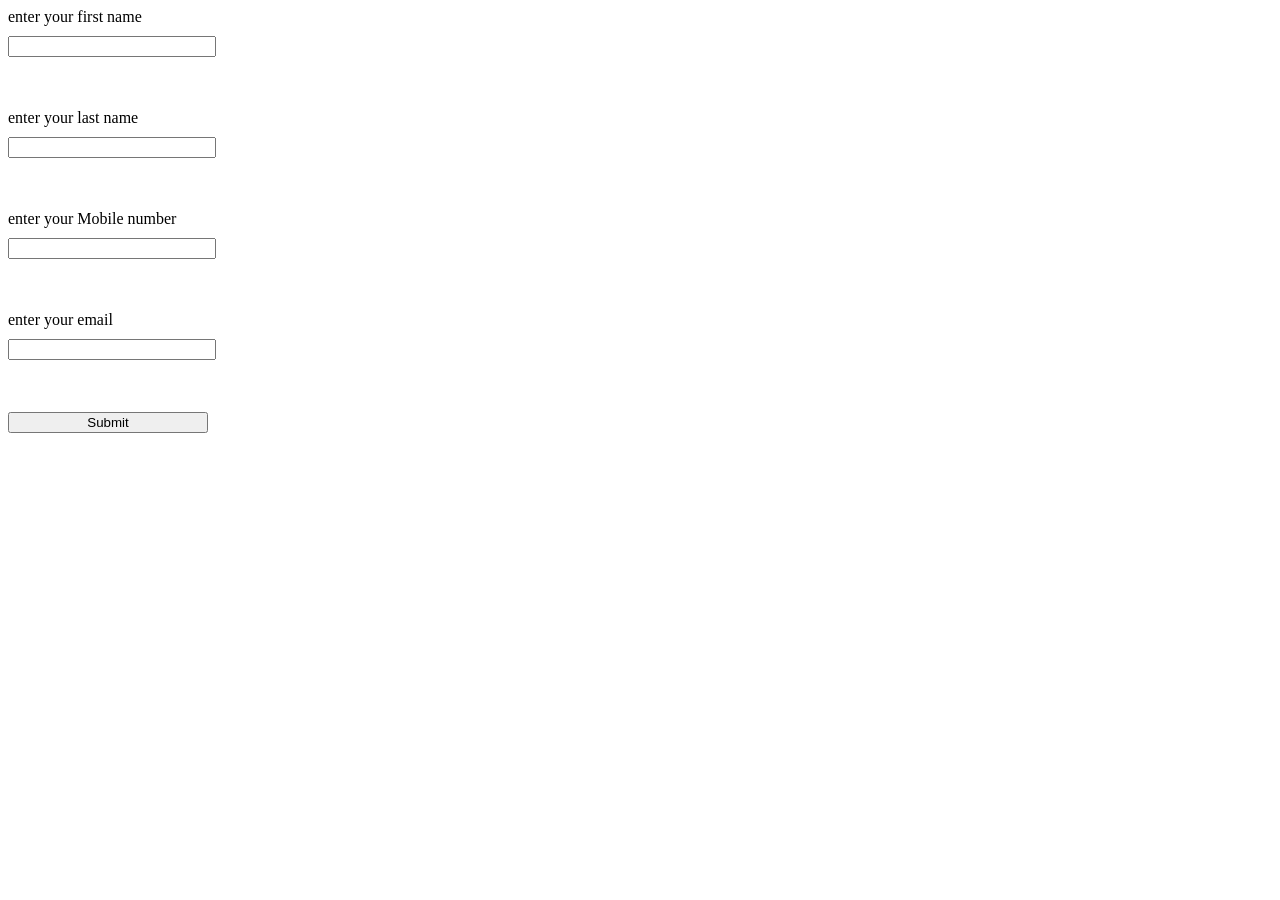
<file: assignment6/index.html>
<!DOCTYPE html>
<html lang="en">
<head>
    <meta charset="UTF-8">
    <meta http-equiv="X-UA-Compatible" content="IE=edge">
    <meta name="viewport" content="width=device-width, initial-scale=1.0">
    <title>Document</title>
    <style>
        .inputbox{
    display:flex;
    flex-direction:column;
    gap:10px;
}
input{
width:200px;
}
    </style>
    </head>
    <body>
        <form action="https://script.google.com/macros/s/AKfycbxOoTNQkhLDd24xkkcH6x6bBtDbxku8uyYJivsQSDvqSBZb3Btq6K1fgAm3MIg5NQLL/exec" method="post" onsubmit"return ValidateAllfields()">
        <div class="inputbox">
         <label for="">enter your first name</label>
         <input type="text"id="fname" name="fname" value="" onkeyup="ValidateFName()">
         <p id="warning"></p>
         <label for="">enter your last name</label>
            <input type="text"id="lname" name="lname" value="" onkeyup="ValidateLName()">
            <p id="warningl"></p>
            <label for="">enter your Mobile number</label>
            <input type="text"id="mnum" name="mnum" value="" onblur="ValidateMobNum()">
            <p id="warning-mob"></p>
            <label for="">enter your email</label>
            <input type="text"id="email"name="email"value="" onblur="ValidateEmail()">
            <p id="email-error"></p>
           <!--<label for="">enter your Password</label>
            <input type="text" id="Password" onblur="ValidatePassword()">
            <p id="Password-error"></p>-->
            <input type="submit">
        </div>
        </form>
         <script src="script.js"></script>
    </body>
    </html>
</file>
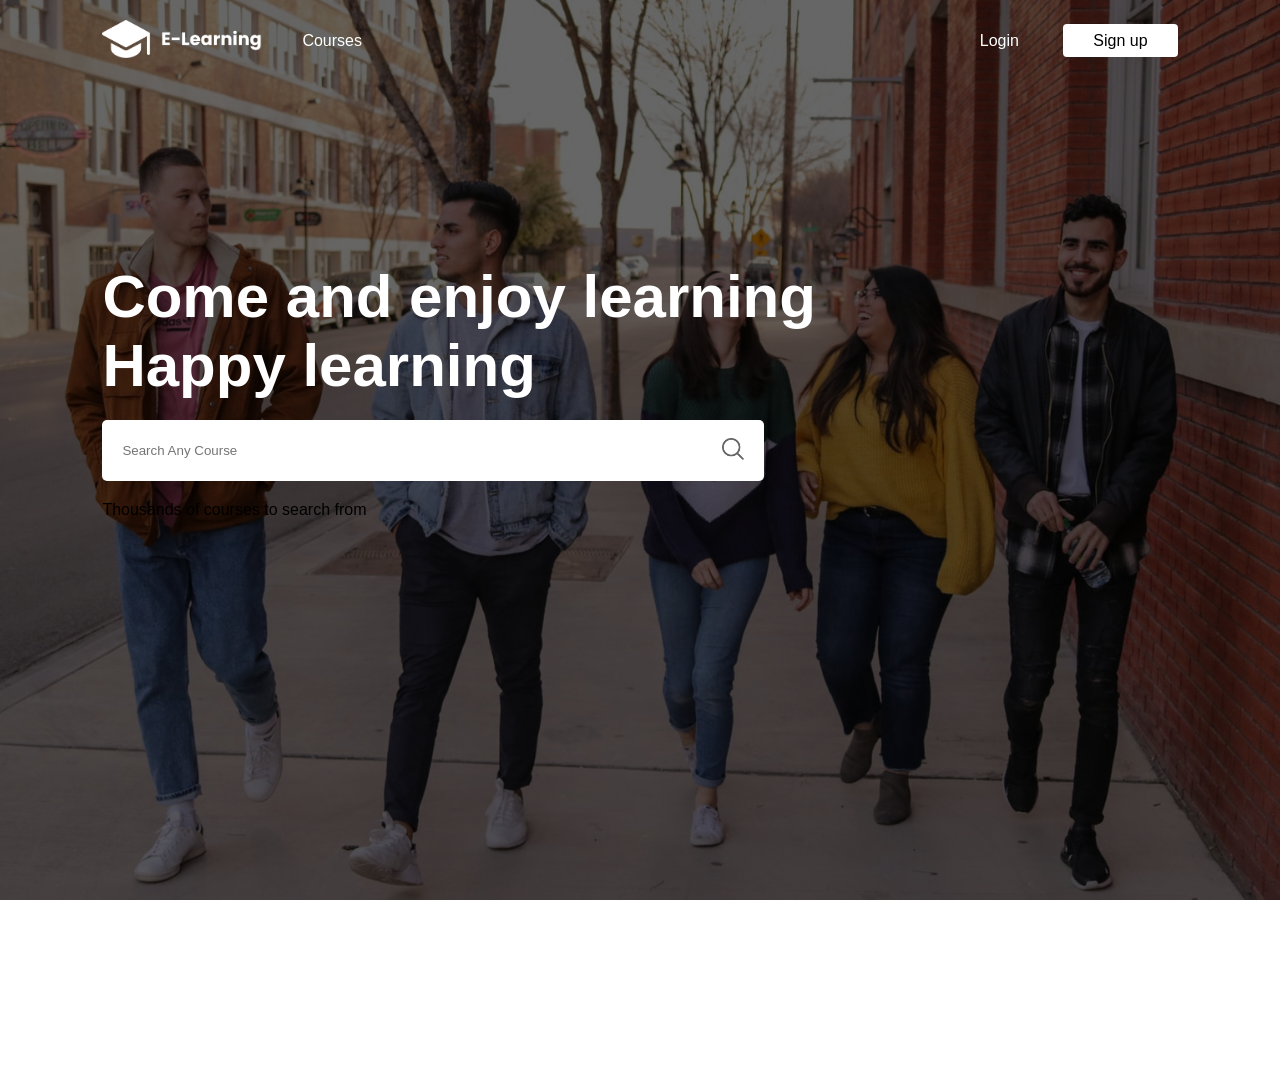
<file: responsive.html>
<!DOCTYPE html>
<html lang="en">
<head>
    <meta charset="UTF-8">
    <meta http-equiv="X-UA-Compatible" content="IE=edge">
    <meta name="viewport" content="width=device-width, initial-scale=1.0">
    <title>Document</title>
    <link rel="stylesheet" href="styleresponse.css">
</head>
<body>
    <div class="container">
        <nav>
            <div class="nav-logo">
                <img src="logo.png">
            </div>
            <div class="nav-links">
                <a href="">Courses</a>
                <div>
                    <a href="">Login</a>
                    <a href=""class="btn">Sign up</a>
                </div>
            </div>
        </nav>
<div class="content">
    <h1>Come and enjoy learning<br>Happy learning</h1>
    <div class="search-box">
<input type="text" placeholder="Search Any Course">
<button type="submit"><img src="search.png"></button>
    </div>
</div>
<p>Thousands of courses to search from</p>
    </div>
    <div class="arrow">
        <img src="previous.png">
        <img src="next.png">
 </div>    
</body>
</html>
</file>
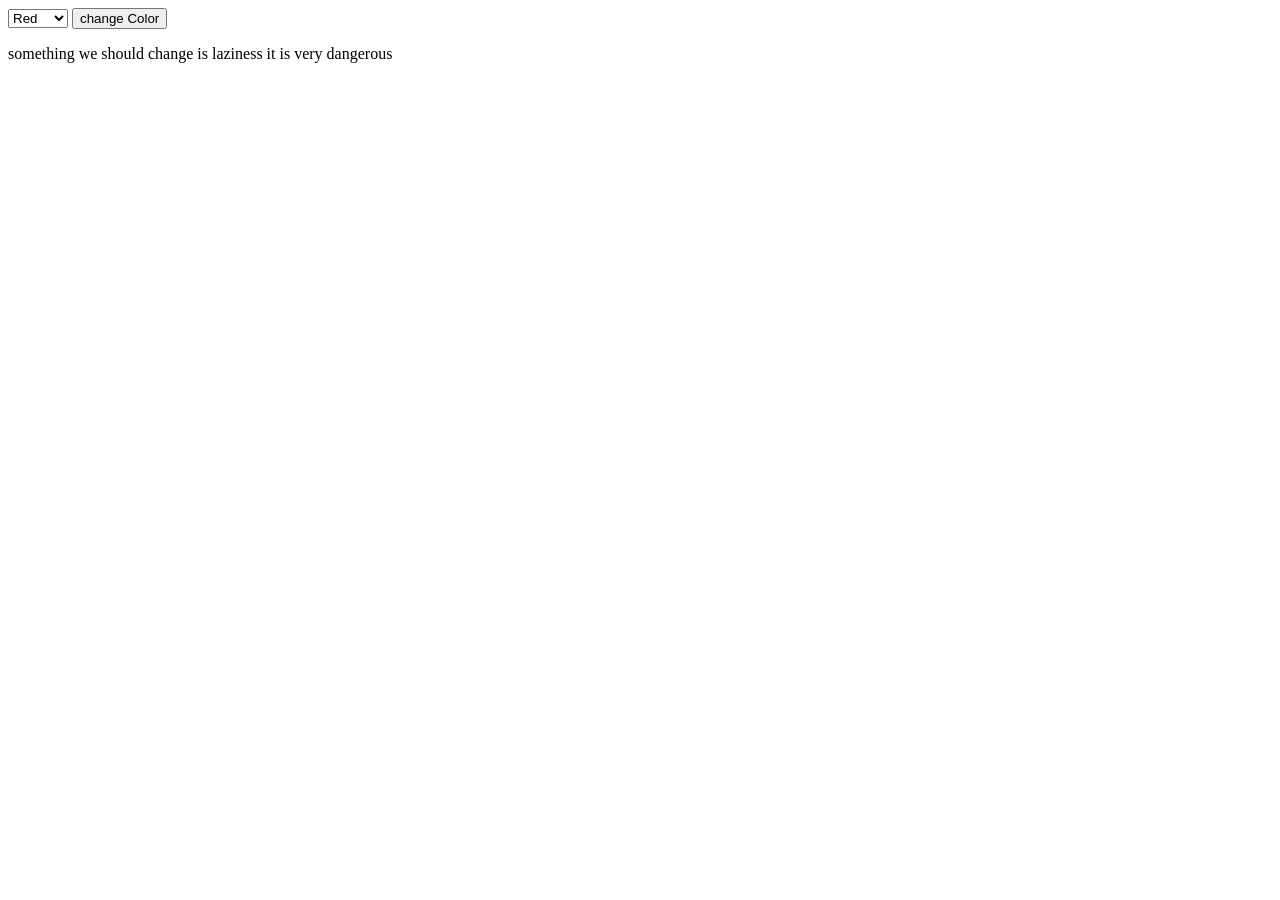
<file: assignment5/changecolor.html>
<!DOCTYPE html>
<html>
<head>
<meta charset="UTF-8">
    <meta http-equiv="X-UA-Compatible" content="IE=edge">
    <meta name="viewport" content="width=device-width, initial-scale=1.0">
<title>color</title>
</head>
<body>
    <select id="colorSelect">
        <option>Red</option>
        <option>Green</option>
        <option>White</option>
        <option>Black</option>
        </select>
        <button onclick="colorchange()">change Color </button>
        <p id="text">something we should change is laziness it is very dangerous</p>
        <script src="changecolor.js"></script> 
</body>
</html>
</file>
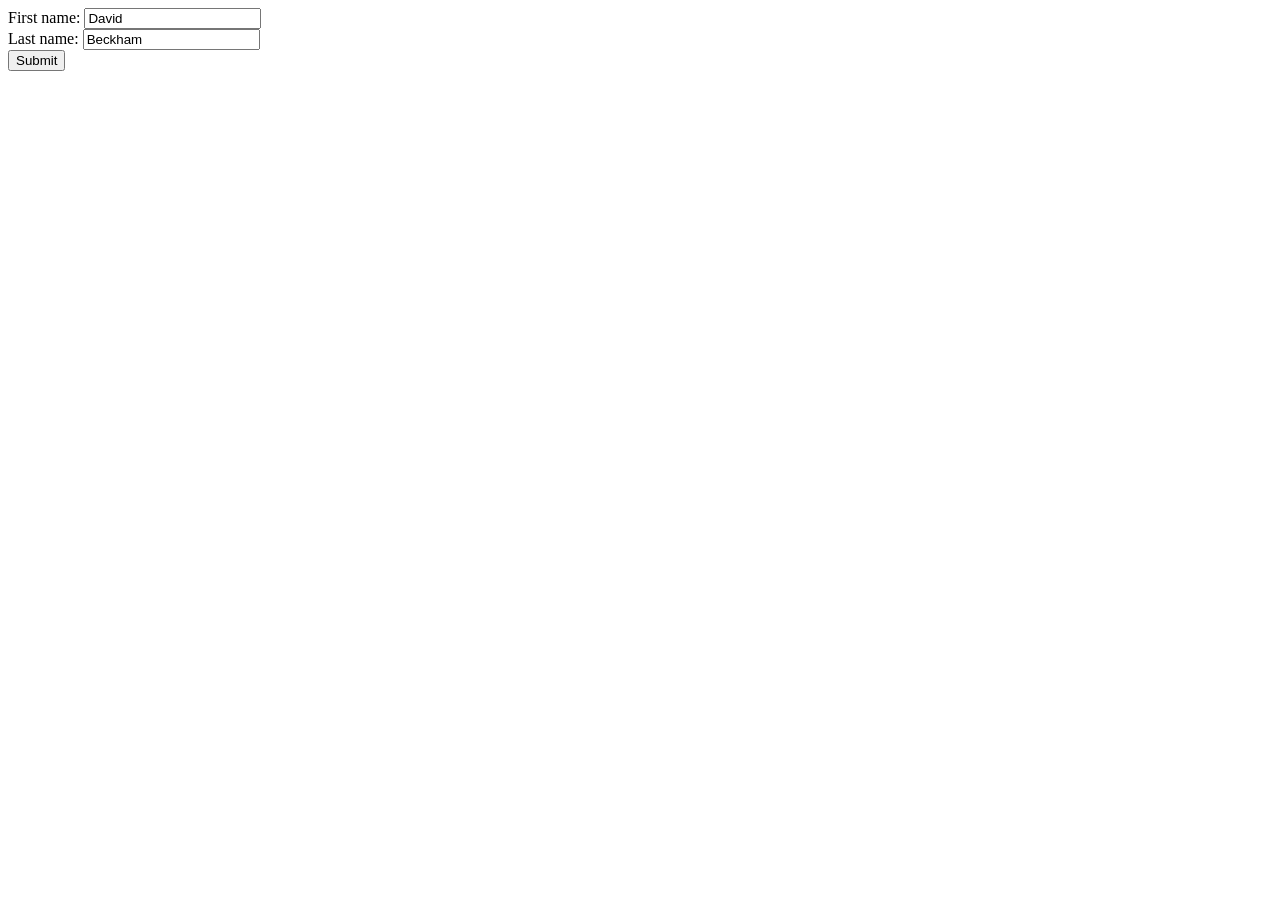
<file: assignment5/firstlast.html>
<!DOCTYPE html>
<html><head>
<meta charset=utf-8 />
<title>Return first and last name from a form - w3resource</title>
</head>
<body>
<form id="form1" onsubmit="getFormvalue()">
First name: <input type="text" name="fname" value="David"><br>
Last name: <input type="text" name="lname" value="Beckham"><br>
<input type="submit" value="Submit">
</form>
<script src="firstlast.js></script
</body>
</html>
</file>
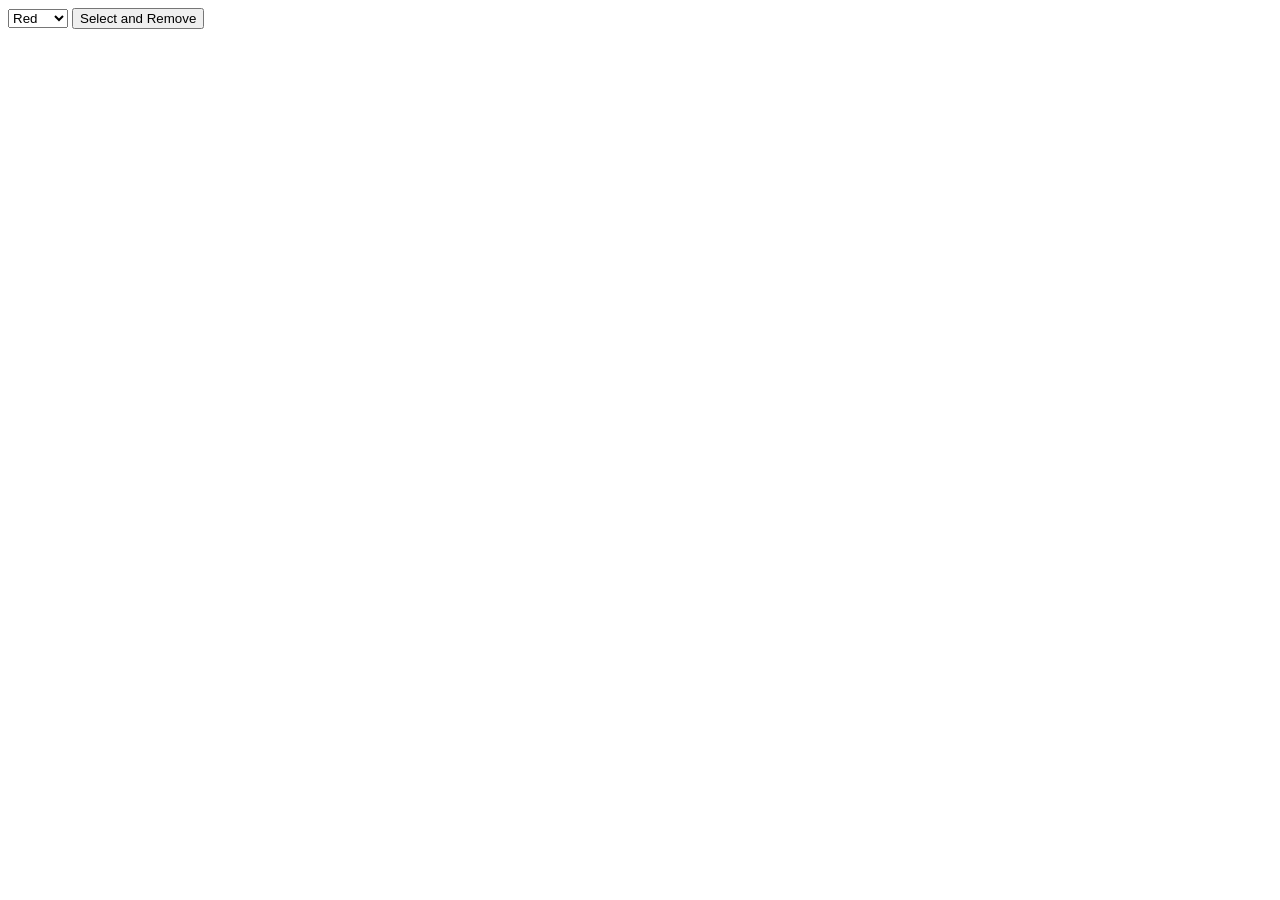
<file: assignment5/remove.html>
<!DOCTYPE html> 
<html> 
<head>
<meta charset=utf-8 /> 
<title>Remove items from a dropdown list</title> 
</head>
<body>
<form> 
<select id="colorSelect"> 
<option>Red</option> 
<option>Green</option> 
<option>White</option> 
<option>Black</option> 
</select> 
<input type="button" onclick="removecolor()" value="Select and Remove"> 
</form>
<script src="remove.js"></script>
</body>
</html>
</file>
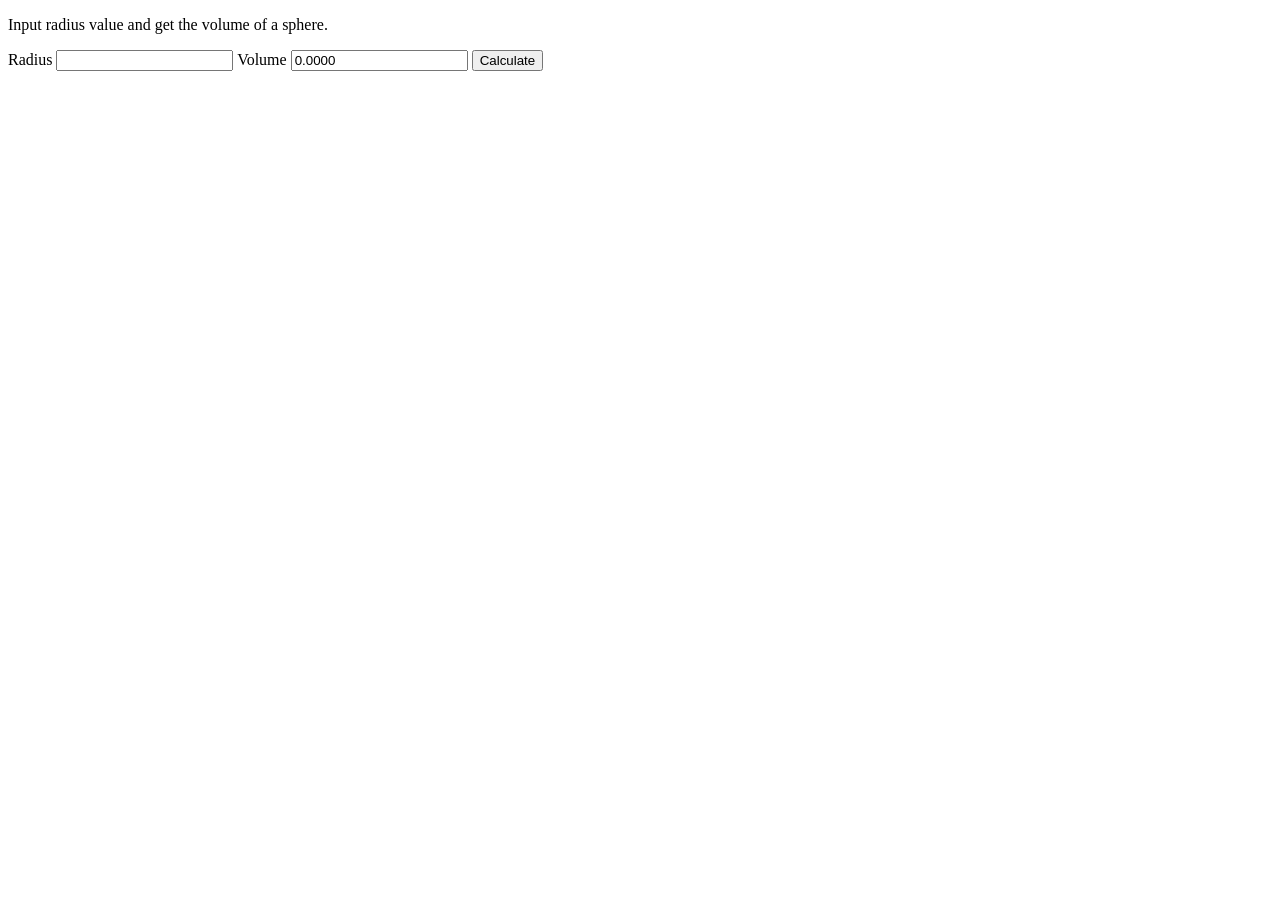
<file: assignment5/sphere.html>
<!doctype html>
<html>
<head>
<meta charset="utf-8">
<title>Volume of a Sphere</title>
</head>
<body>
<p>Input radius value and get the volume of a sphere.</p>
<form action="" method="post" id="MyForm">
<label for="radius">Radius</label>
<input type="text" name="radius" id="radius" required>
<label for="volume">Volume</label>
<input type="text" name="volume" id="volume">
<input type="submit" value="Calculate" id="submit">    </form>
<script src="sphere.js"></script>
</body>
</html>
</file>
<file: styleresponse.css>
*{
margin: 0;
padding: 0;
font-family: Arial, Helvetica, sans-serif;
box-sizing: border-box;
}
.container{
width:100%;
min-height: 100vh;
background:linear-gradient(rgba(0,0,0, 0.6),rgba(0,0,0,0.6)),url(bg.jpg);
background-size: cover;
background-position: center;
padding: 0 8%;
}
nav{
display: flex;
align-items: center;
flex-wrap: wrap;
padding: 20px 0;
}
.nav-logo img{
width: 160px;
}
.nav-links{
    display: flex;
    flex:1;
align-items: center;
justify-content: space-between;
}
.nav-links a{
text-decoration: none;
color: white;
margin-left: 40px;
}
.nav-links .btn{
background: white;
color: #000;;
padding: 8px 30px;
border-radius: 4px;
}
.content{
    margin-top: 180px;
    color:white;
}
.content h1{
    font-size: 60px;
}
.search-box{
    background: white;
    width:fit-content;
    display:flex;
    align-items: center;
    padding: 18px 20px;
    border-radius: 5px;
    margin: 20px 0;
}
.search-box input{
    background: transparent;
    width:600px;
    border:0;
    outline:none;
}
.search-box button{
    background: transparent;
    border: 0;
    cursor: pointer;
}
.search-box button img{
    width: 22px;
}
.arrow{
margin-top: 120px;
}
.arrow img{
width: 15px;
padding: 20px;
background: white;
border-radius: 5px;
box-sizing: content-box;
margin-right: 6px;
cursor: pointer;
}
@media(max-width:700px){
    .search-box input{
width: 230px;
    }
    
.nav-logo{
flex-basis: 100%;
margin-bottom: 10px;
text-align: center;
}
.nav-links{
justify-content: center;
    
}
.nav-links a{
    margin-left: 10px;
    margin-right: 10px;
}
.nav-links .btn{
background: transparent;
color: #fff;
padding: 0;
}
.content h1{
    font-size: 30px;
}
.content{
    margin-top: 85px;
}
.search-box{
padding: 10px 20px;
}
.search-box button img{
    width: 16px;
    
} 
    }
</file>
